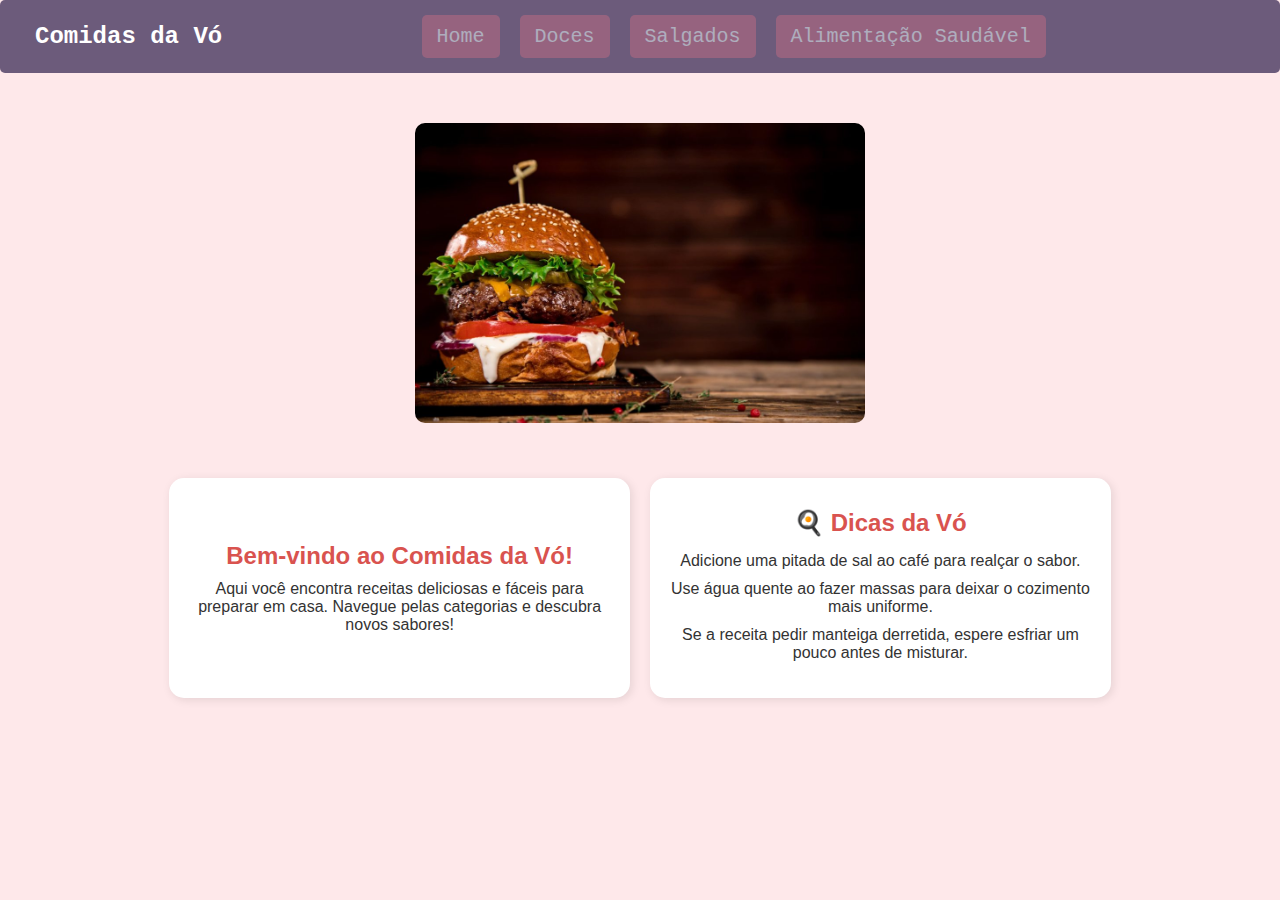
<file: index.html>
<!DOCTYPE html>
<html lang="pt-br">
<head>
    <meta charset="UTF-8">
    <meta name="viewport" content="width=device-width, initial-scale=1.0">
    <link rel="stylesheet" href="./css/header.css">
    <link rel="stylesheet" href="./css/main.css">
    <title>Comidas da Vó - Receitas fáceis</title>
</head>
<body>
    <header>
        <div class="caixa">
            <h1 class="home">Comidas da Vó</h1>
            <nav>
                <ul class="header-ul">
                    <li><a href="./index.html">Home</a></li>
                    <li><a href="./doces.html">Doces</a></li>
                    <li><a href="./salgados.html">Salgados</a></li>
                    <li><a href="./saudavel.html">Alimentação Saudável</a></li>
                </ul>
            </nav>
        </div>
    </header>
    
    <main>
        <div>
            <section class="carousel">
                <div class="carousel-container">
                    <div class="carousel-item">
                        <a href="./salgados.html"><img src="./assets/hamburguer.jpeg" alt="Receita 1"></a>
                    </div>
                    <div class="carousel-item">
                        <a href="./doces.html"><img src="./assets/pudim.jpg" alt="Receita 2"></a>
                    </div>
                    <div class="carousel-item">
                        <a href="./salgados.html"><img src="./assets/nhoque.jpg" alt="Receita 3"></a>
                    </div>
                    <div class="carousel-item">
                        <a href="./saudavel.html"><img src="./assets/sanduiche.jpg" alt="Receita 4"></a>
                    </div>
                </div>
            </section>
        </div>
        <section class="info-section">
            <div class="info-box">
                <h2>Bem-vindo ao Comidas da Vó!</h2>
                <p>Aqui você encontra receitas deliciosas e fáceis para preparar em casa. Navegue pelas categorias e descubra novos sabores!</p>
            </div>
    
            <div class="info-box">
                <h2>🍳 Dicas da Vó</h2>
                <ul>
                    <li>Adicione uma pitada de sal ao café para realçar o sabor.</li>
                    <li>Use água quente ao fazer massas para deixar o cozimento mais uniforme.</li>
                    <li>Se a receita pedir manteiga derretida, espere esfriar um pouco antes de misturar.</li>
                </ul>
            </div>
        </section>

    </main>

    <script src="./js/carrossel.js"></script>
</body>
</html>
</file>
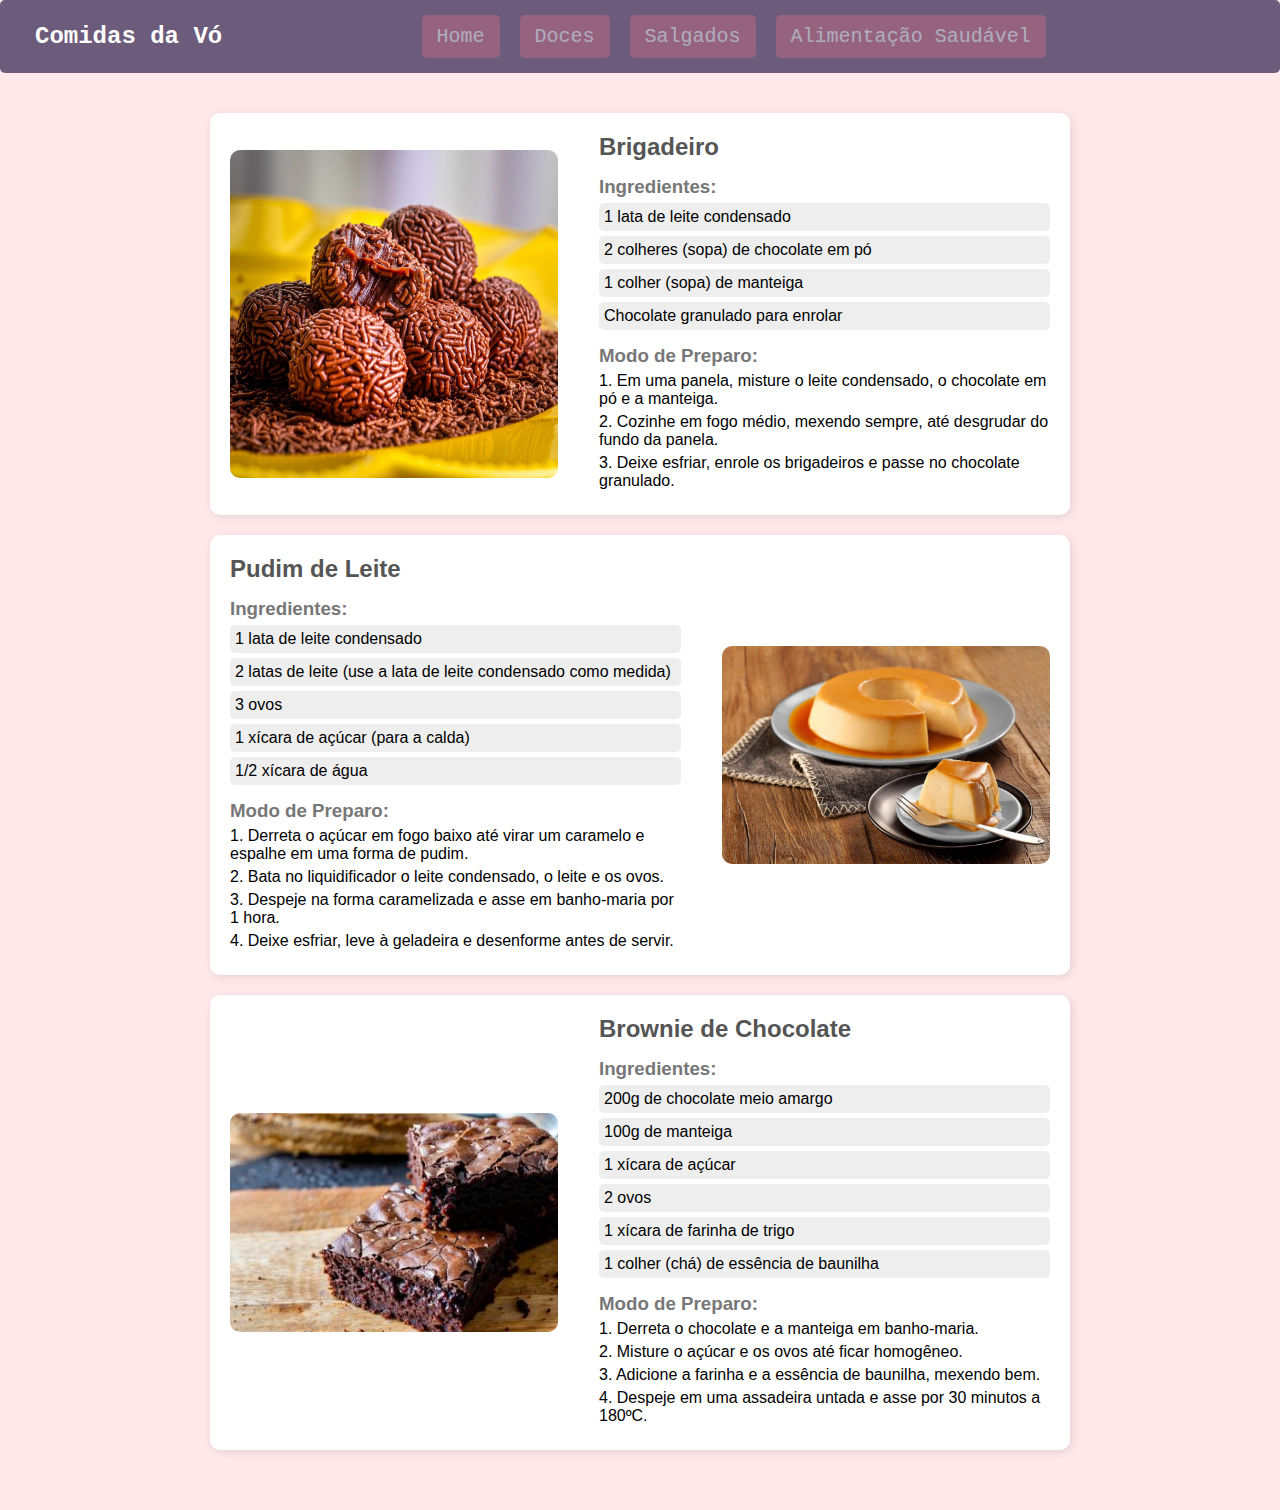
<file: doces.html>
<!DOCTYPE html>
<html lang="en">
<head>
    <meta charset="UTF-8">
    <meta name="viewport" content="width=device-width, initial-scale=1.0">
    <link rel="stylesheet" href="./css/header.css">
    <link rel="stylesheet" href="./css/main.css">
    <link rel="stylesheet" href="./css/receitas.css">
    <title>Doces</title>
</head>
<body>
    <header>
        <div class="caixa">
            <h1 class="home">Comidas da Vó</h1>
            <nav>
                <ul class="header-ul">
                    <li><a href="./index.html">Home</a></li>
                    <li><a href="./doces.html">Doces</a></li>
                    <li><a href="./salgados.html">Salgados</a></li>
                    <li><a href="./saudavel.html">Alimentação Saudável</a></li>
                </ul>
            </nav>
        </div>
    </header>

    <main>
        <section class="recipe recipe-left">
            <img src="./assets/brigadeiro.jpg" alt="Brigadeiro">
            <div class="recipe-content">
                <h2>Brigadeiro</h2>
                <h3>Ingredientes:</h3>
                <ul>
                    <li>1 lata de leite condensado</li>
                    <li>2 colheres (sopa) de chocolate em pó</li>
                    <li>1 colher (sopa) de manteiga</li>
                    <li>Chocolate granulado para enrolar</li>
                </ul>
                <h3>Modo de Preparo:</h3>
                <p>1. Em uma panela, misture o leite condensado, o chocolate em pó e a manteiga.</p>
                <p>2. Cozinhe em fogo médio, mexendo sempre, até desgrudar do fundo da panela.</p>
                <p>3. Deixe esfriar, enrole os brigadeiros e passe no chocolate granulado.</p>
            </div>
        </section>

        <section class="recipe recipe-right">
            <div class="recipe-content">
                <h2>Pudim de Leite</h2>
                <h3>Ingredientes:</h3>
                <ul>
                    <li>1 lata de leite condensado</li>
                    <li>2 latas de leite (use a lata de leite condensado como medida)</li>
                    <li>3 ovos</li>
                    <li>1 xícara de açúcar (para a calda)</li>
                    <li>1/2 xícara de água</li>
                </ul>
                <h3>Modo de Preparo:</h3>
                <p>1. Derreta o açúcar em fogo baixo até virar um caramelo e espalhe em uma forma de pudim.</p>
                <p>2. Bata no liquidificador o leite condensado, o leite e os ovos.</p>
                <p>3. Despeje na forma caramelizada e asse em banho-maria por 1 hora.</p>
                <p>4. Deixe esfriar, leve à geladeira e desenforme antes de servir.</p>
            </div>
            <img src="./assets/pudim.jpg" alt="Pudim de Leite">
        </section>

        <section class="recipe recipe-left">
            <img src="./assets/brownie.jpg" alt="Brownie de Chocolate">
            <div class="recipe-content">
                <h2>Brownie de Chocolate</h2>
                <h3>Ingredientes:</h3>
                <ul>
                    <li>200g de chocolate meio amargo</li>
                    <li>100g de manteiga</li>
                    <li>1 xícara de açúcar</li>
                    <li>2 ovos</li>
                    <li>1 xícara de farinha de trigo</li>
                    <li>1 colher (chá) de essência de baunilha</li>
                </ul>
                <h3>Modo de Preparo:</h3>
                <p>1. Derreta o chocolate e a manteiga em banho-maria.</p>
                <p>2. Misture o açúcar e os ovos até ficar homogêneo.</p>
                <p>3. Adicione a farinha e a essência de baunilha, mexendo bem.</p>
                <p>4. Despeje em uma assadeira untada e asse por 30 minutos a 180ºC.</p>
            </div>
        </section>
    </main>
</body>
</html>
</file>
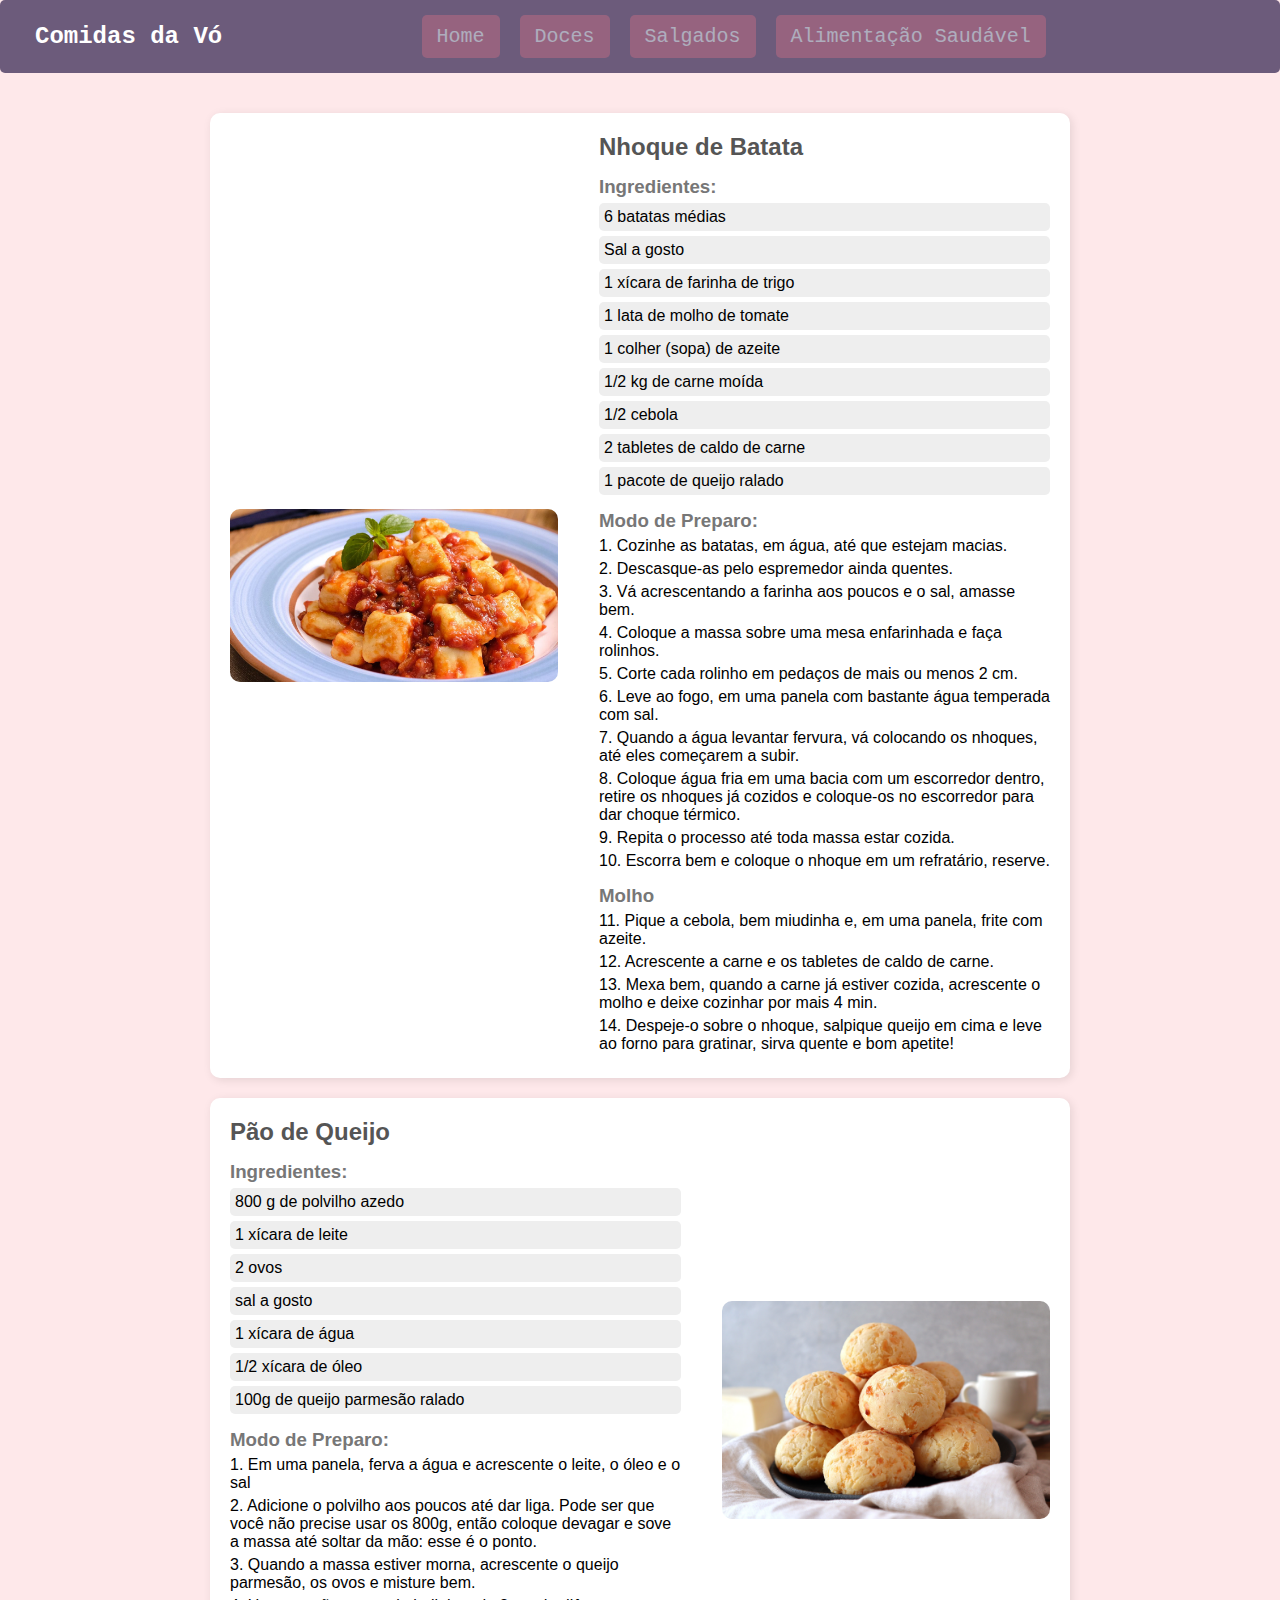
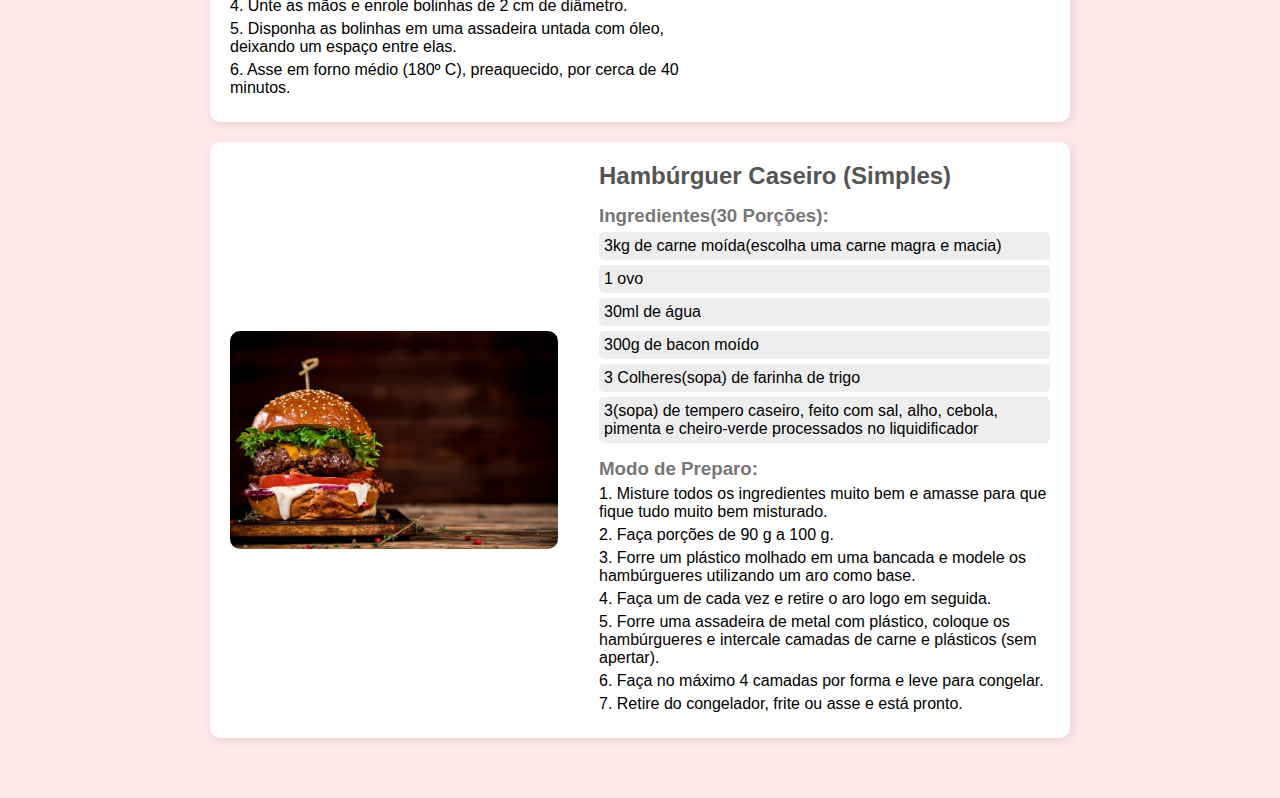
<file: salgados.html>
<!DOCTYPE html>
<html lang="en">
<head>
    <meta charset="UTF-8">
    <meta name="viewport" content="width=device-width, initial-scale=1.0">
    <link rel="stylesheet" href="./css/header.css">
    <link rel="stylesheet" href="./css/main.css">
    <link rel="stylesheet" href="./css/receitas.css">
    <title>Document</title>
</head>
<body>
    <header>
        <div class="caixa">
            <h1 class="home">Comidas da Vó</h1>
            <nav>
                <ul class="header-ul">
                    <li><a href="./index.html">Home</a></li>
                    <li><a href="./doces.html">Doces</a></li>
                    <li><a href="./salgados.html">Salgados</a></li>
                    <li><a href="./saudavel.html">Alimentação Saudável</a></li>
                </ul>
            </nav>
        </div>
    </header>

    <main>
        <section class="recipe recipe-left">
            <img src="./assets/nhoque.jpg" alt="Nhoque de batata">
            <div class="recipe-content">
                <h2>Nhoque de Batata</h2>
                <h3>Ingredientes:</h3>
                <ul>
                    <li>6 batatas médias</li>
                    <li>Sal a gosto</li>
                    <li>1 xícara de farinha de trigo</li>
                    <li>1 lata de molho de tomate</li>
                    <li>1 colher (sopa) de azeite</li>
                    <li>1/2 kg de carne moída</li>
                    <li>1/2 cebola</li>
                    <li>2 tabletes de caldo de carne</li>
                    <li>1 pacote de queijo ralado</li>
                </ul>
                <div class="modoPreparoEsquerda">
                    <h3>Modo de Preparo:</h3>
                    <p>1. Cozinhe as batatas, em água, até que estejam macias.</p>
                    <p>2. Descasque-as pelo espremedor ainda quentes.</p>
                    <p>3. Vá acrescentando a farinha aos poucos e o sal, amasse bem.</p>
                    <p>4. Coloque a massa sobre uma mesa enfarinhada e faça rolinhos.</p>
                    <p>5. Corte cada rolinho em pedaços de mais ou menos 2 cm.</p>
                    <p>6. Leve ao fogo, em uma panela com bastante água temperada com sal.</p>
                    <p>7. Quando a água levantar fervura, vá colocando os nhoques, até eles começarem a subir.</p>
                    <p>8. Coloque água fria em uma bacia com um escorredor dentro, retire os nhoques já cozidos e coloque-os no escorredor para dar choque térmico.</p>
                    <p>9. Repita o processo até toda massa estar cozida.</p>
                    <p>10. Escorra bem e coloque o nhoque em um refratário, reserve.</p>
                    <h3>Molho</h3>
                    <p>11. Pique a cebola, bem miudinha e, em uma panela, frite com azeite.</p>
                    <p>12. Acrescente a carne e os tabletes de caldo de carne.</p>
                    <p>13. Mexa bem, quando a carne já estiver cozida, acrescente o molho e deixe cozinhar por mais 4 min.</p>
                    <p>14. Despeje-o sobre o nhoque, salpique queijo em cima e leve ao forno para gratinar, sirva quente e bom apetite!</p>
                </div>
            </div>
        </section>

       
        <section class="recipe recipe-right">
            <div class="recipe-content">
                <h2>Pão de Queijo</h2>
                <h3>Ingredientes:</h3>
                <ul>
                    <li>800 g de polvilho azedo</li>
                    <li>1 xícara de leite</li>
                    <li>2 ovos</li>
                    <li>sal a gosto</li>
                    <li>1 xícara de água</li>
                    <li>1/2 xícara de óleo</li>
                    <li>100g de queijo parmesão ralado</li>
                </ul>
                <div>
                    <h3>Modo de Preparo:</h3>
                    <p>1. Em uma panela, ferva a água e acrescente o leite, o óleo e o sal</p>
                    <p>2. Adicione o polvilho aos poucos até dar liga. Pode ser que você não precise usar os 800g, então coloque devagar e sove a massa até soltar da mão: esse é o ponto.</p>
                    <p>3. Quando a massa estiver morna, acrescente o queijo parmesão, os ovos e misture bem.</p>
                    <p>4. Unte as mãos e enrole bolinhas de 2 cm de diâmetro.</p>
                    <p>5. Disponha as bolinhas em uma assadeira untada com óleo, deixando um espaço entre elas.</p>
                    <p>6. Asse em forno médio (180º C), preaquecido, por cerca de 40 minutos.</p>
                </div>
                
            </div>
            <img src="./assets/paoqueijo.jpg" alt="Pão de Queijo">
        </section>

       
        <section class="recipe recipe-left">
            <img src="./assets/hamburguer.jpeg" alt="Hamburguer Caseiro">
            <div class="recipe-content">
                <h2>Hambúrguer Caseiro (Simples)</h2>
                <h3>Ingredientes(30 Porções):</h3>
                <ul>
                    <li>3kg de carne moída(escolha uma carne magra e macia)</li>
                    <li>1 ovo</li>
                    <li>30ml de água</li>
                    <li>300g de bacon moído</li>
                    <li>3 Colheres(sopa) de farinha de trigo</li>
                    <li>3(sopa) de tempero caseiro, feito com sal, alho, cebola, pimenta e cheiro-verde processados no liquidificador</li>
                </ul>
                <div>
                    <h3>Modo de Preparo:</h3>
                    <p>1. Misture todos os ingredientes muito bem e amasse para que fique tudo muito bem misturado.</p>
                    <p>2. Faça porções de 90 g a 100 g.</p>
                    <p>3. Forre um plástico molhado em uma bancada e modele os hambúrgueres utilizando um aro como base.</p>
                    <p>4. Faça um de cada vez e retire o aro logo em seguida.</p>
                    <p>5. Forre uma assadeira de metal com plástico, coloque os hambúrgueres e intercale camadas de carne e plásticos (sem apertar).</p>
                    <p>6. Faça no máximo 4 camadas por forma e leve para congelar.</p>
                    <p>7. Retire do congelador, frite ou asse e está pronto.</p>
                </div>
                
            </div>
        </section>
    </main>
</body>
</html>
</file>
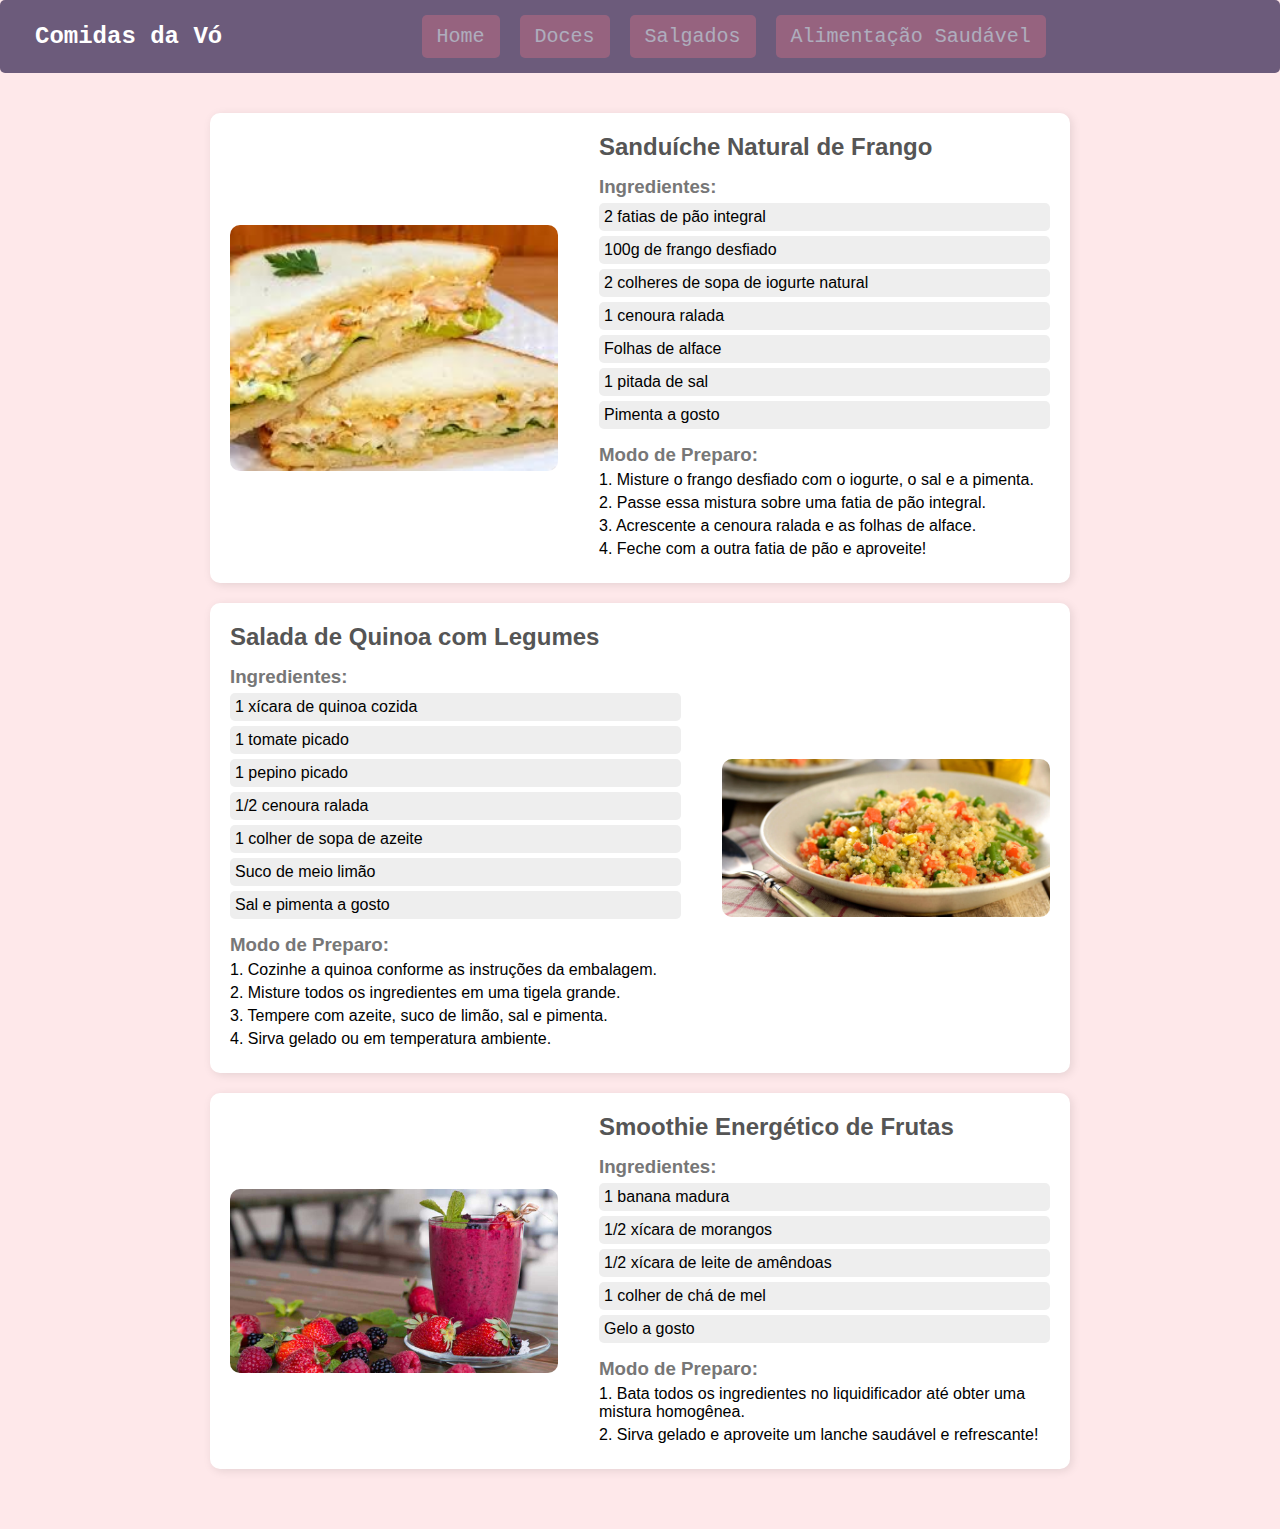
<file: saudavel.html>
<!DOCTYPE html>
<html lang="pt-br">
<head>
    <meta charset="UTF-8">
    <meta name="viewport" content="width=device-width, initial-scale=1.0">
    <link rel="stylesheet" href="./css/header.css">
    <link rel="stylesheet" href="./css/main.css">
    <link rel="stylesheet" href="./css/receitas.css">
    <title>Lanches Saudáveis</title>
</head>
<body>
    <header>
        <div class="caixa">
            <h1 class="home">Comidas da Vó</h1>
            <nav>
                <ul class="header-ul">
                    <li><a href="./index.html">Home</a></li>
                    <li><a href="./doces.html">Doces</a></li>
                    <li><a href="./salgados.html">Salgados</a></li>
                    <li><a href="./saudavel.html">Alimentação Saudável</a></li>
                </ul>
            </nav>
        </div>
    </header>

    <main>
        <section class="recipe recipe-left">
            <img src="./assets/sanduiche.jpg" alt="Sanduíche Natural de Frango">
            <div class="recipe-content">
                <h2>Sanduíche Natural de Frango</h2>
                <h3>Ingredientes:</h3>
                <ul>
                    <li>2 fatias de pão integral</li>
                    <li>100g de frango desfiado</li>
                    <li>2 colheres de sopa de iogurte natural</li>
                    <li>1 cenoura ralada</li>
                    <li>Folhas de alface</li>
                    <li>1 pitada de sal</li>
                    <li>Pimenta a gosto</li>
                </ul>
                <h3>Modo de Preparo:</h3>
                <p>1. Misture o frango desfiado com o iogurte, o sal e a pimenta.</p>
                <p>2. Passe essa mistura sobre uma fatia de pão integral.</p>
                <p>3. Acrescente a cenoura ralada e as folhas de alface.</p>
                <p>4. Feche com a outra fatia de pão e aproveite!</p>
            </div>
        </section>

        <section class="recipe recipe-right">
            <div class="recipe-content">
                <h2>Salada de Quinoa com Legumes</h2>
                <h3>Ingredientes:</h3>
                <ul>
                    <li>1 xícara de quinoa cozida</li>
                    <li>1 tomate picado</li>
                    <li>1 pepino picado</li>
                    <li>1/2 cenoura ralada</li>
                    <li>1 colher de sopa de azeite</li>
                    <li>Suco de meio limão</li>
                    <li>Sal e pimenta a gosto</li>
                </ul>
                <h3>Modo de Preparo:</h3>
                <p>1. Cozinhe a quinoa conforme as instruções da embalagem.</p>
                <p>2. Misture todos os ingredientes em uma tigela grande.</p>
                <p>3. Tempere com azeite, suco de limão, sal e pimenta.</p>
                <p>4. Sirva gelado ou em temperatura ambiente.</p>
            </div>
            <img src="./assets/quinoa.jpg" alt="Salada de Quinoa com Legumes">
        </section>

        <section class="recipe recipe-left">
            <img src="./assets/smoothie-de-frutas.jpg" alt="Smoothie Energético de Frutas">
            <div class="recipe-content">
                <h2>Smoothie Energético de Frutas</h2>
                <h3>Ingredientes:</h3>
                <ul>
                    <li>1 banana madura</li>
                    <li>1/2 xícara de morangos</li>
                    <li>1/2 xícara de leite de amêndoas</li>
                    <li>1 colher de chá de mel</li>
                    <li>Gelo a gosto</li>
                </ul>
                <h3>Modo de Preparo:</h3>
                <p>1. Bata todos os ingredientes no liquidificador até obter uma mistura homogênea.</p>
                <p>2. Sirva gelado e aproveite um lanche saudável e refrescante!</p>
            </div>
        </section>
    </main>
</body>
</html>
</file>
<file: css/header.css>
header {
    background-color: #6C5B7B;
    padding: 15px;
    color: white;
    font-family: 'Courier New', Courier, monospace;
    border-radius: 5px;
}

nav{
    display: flex;
    justify-content: center;
    flex-grow: 1;
}

a{
    text-decoration: none;
    color: azure;
    opacity: 1;
    font-size: 20px;
}

a:hover{
    text-decoration: underline;
    color: #4f3e3f;
    transform: scale(1.05);
}

.caixa {
    display: flex; 
    align-items: center; 
    justify-content: space-between;
    padding: 0 20px;
}

.home {
    margin: 0;
    font-size: 24px;
}
.header-ul {
    list-style: none;
    display: flex; 
    gap: 20px; 
    margin: 0;
    padding: 0;
}
.header-ul li {
    padding: 10px;
    padding: 10px 15px;
    opacity: 0.50;
    background-color: #C06C84;
    border-radius: 5px;
    transition: 0.5s ease-in-out;
}
</file>
<file: css/main.css>
body{
    background-color: #f6727f29;
}

* {
    margin: 0;
    padding: 0;
    box-sizing: border-box;
}

body {
    font-family: Arial, sans-serif;
}

.carousel {
    width: 80%;
    margin: 50px auto;
    overflow: hidden; 
}

.carousel-container {
    display: flex;
    transition: transform 0.9s ease-in-out; 
}

.carousel-item {
    min-width: 100%;
    display: flex;
    justify-content: center;
    align-items: center;
}

.carousel-item img {
    width: 100%;
    height: 300px;
    border-radius: 10px;
}

.carousel a {
    display: block;
    text-decoration: none;
}


.info-section {
    display: flex;
    justify-content: center;
    align-items: stretch; 
    flex-wrap: wrap;
    gap: 20px;
    margin: 40px auto;
    width: 80%;
}

.info-box {
    background: white;
    padding: 20px;
    border-radius: 15px;
    box-shadow: 2px 2px 10px rgba(0, 0, 0, 0.1);
    width: 45%;
    min-width: 300px;
    text-align: center;
    display: flex;
    flex-direction: column;
    justify-content: center; 
    height: 220px; 
}

.info-box h2 {
    color: #d9534f;
    margin-bottom: 10px;
}

.info-box p, .info-box ul {
    font-size: 16px;
    color: #333;
}

.info-box ul {
    list-style: none;
    padding: 0;
}

.info-box ul li {
    padding: 5px 0;
}
</file>
<file: css/receitas.css>
body {
    font-family: Arial, sans-serif;
    margin: 0;
    padding: 0;
   
}

main {
    max-width: 900px;
    margin: 20px auto;
    padding: 20px;
}

.recipe {
    display: flex;
    align-items: center;
    justify-content: space-between;
    background: white;
    padding: 20px;
    border-radius: 10px;
    box-shadow: 2px 2px 10px rgba(0, 0, 0, 0.1);
    margin-bottom: 20px;
}

.recipe-left {
    flex-direction: row;
}

.recipe img {
    width: 40%;
    border-radius: 10px;
}

.recipe-content {
    width: 55%;
}

.recipe-content h2 {
    color: #555;
    margin-bottom: 10px;
}

.recipe-content h3 {
    color: #777;
    margin-top: 15px;
}

.recipe-content ul {
    padding: 0;
    list-style: none;
    text-align: left;
}

.recipe-content ul li {
    background: #eee;
    padding: 5px;
    margin: 5px 0;
    border-radius: 5px;
}

.recipe-content p {
    margin: 5px 0;
}
</file>
